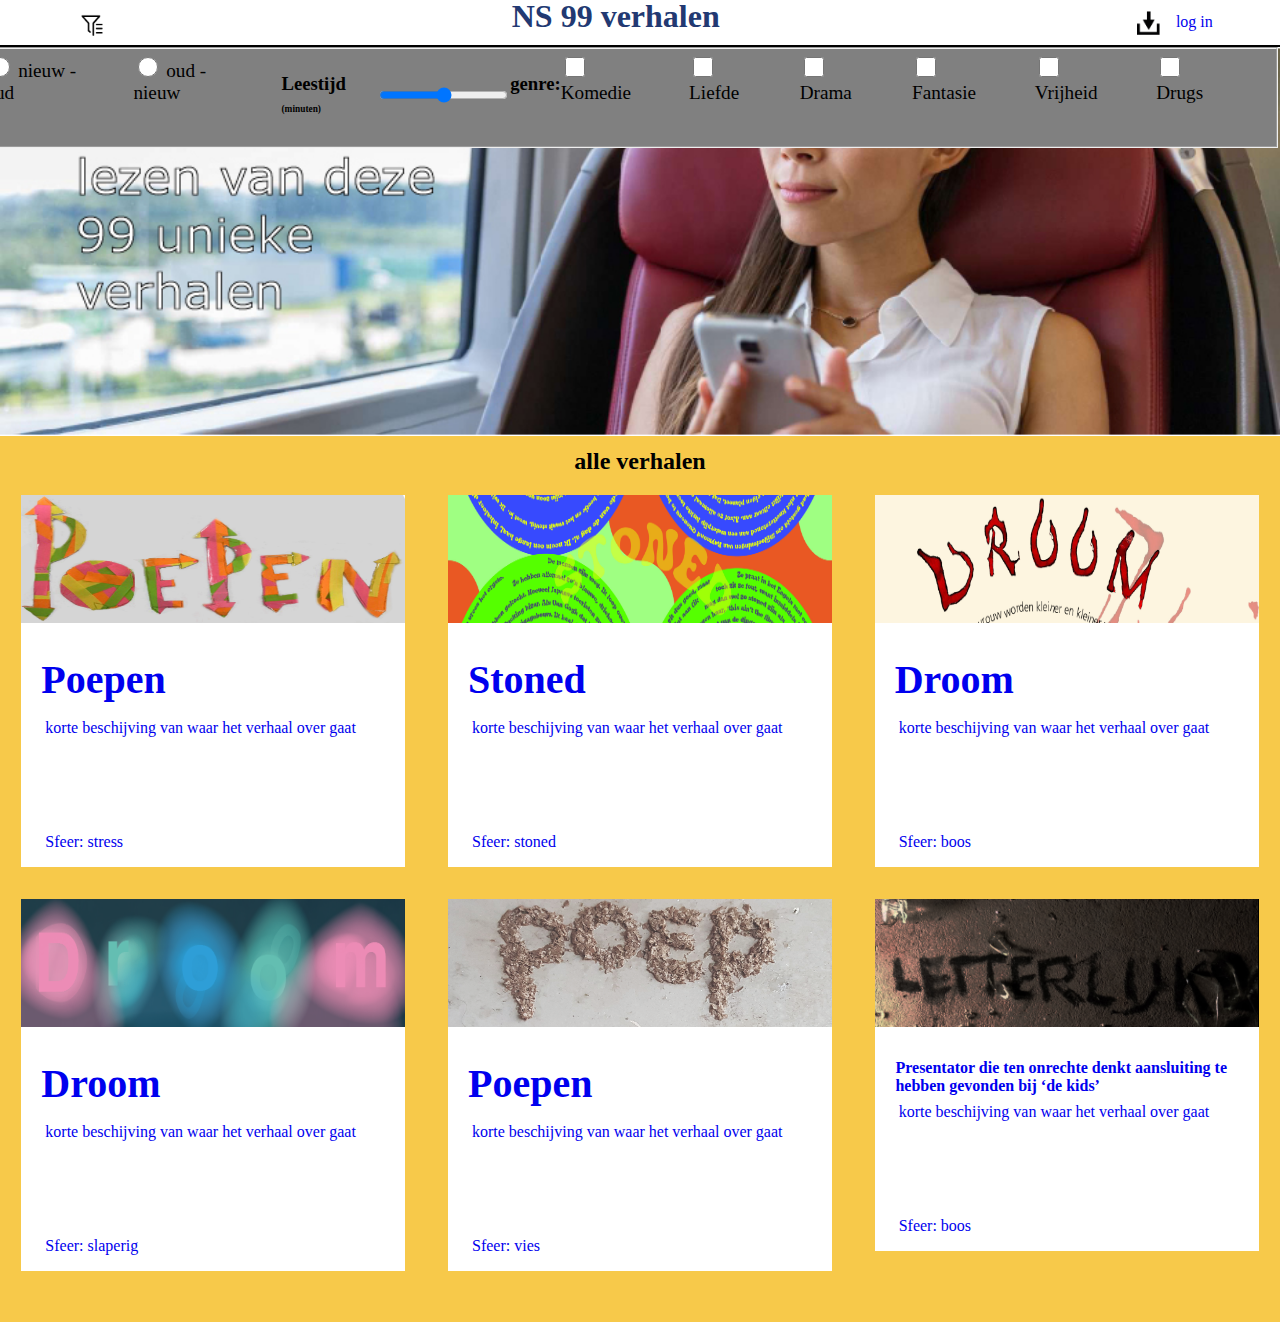
<file: index.html>
<!DOCTYPE html>
<html lang="en">

<head>
    <meta name="viewport" content="width=device-width, initial-scale=1.0">
    <meta charset="UTF-8">
    <title>99 verhalen</title>
    <link rel="stylesheet" href="style.css">
</head>

<body id="overzicht">
    <header id="header">
        <ul>
            <li><img class="filter" src="filtermenu.png" alt="filter"></li>
        </ul>
        <ul id="titel">
            <li>
                <a href="index.html">
                    <h1>NS 99 <span>verhalen</span></h1>
                </a>
            </li>
        </ul>
        <ul>
            <li><a href="downloadpagina.html"><img src="downloadknop2.png" alt="download pagina"></a></li>
            <li><a class="navtekst" href="inlog.html">log in</a></li>
        </ul>
    </header>
    <section class="filtermenu">
        <fieldset>
            <h3>sorteren </h3>
            <label>
            <input type="radio" name="sorteren"> populariteit
            </label>
            <label>
            <input type="radio" name="sorteren"> nieuw - oud
            </label>
            <label>
            <input type="radio" name="sorteren"> oud - nieuw
            </label>

            <h3>Leestijd <span>(minuten)</span></h3>
            <input type="range" min="0" max="60" value="30">

            <h3> genre: </h3>
            <label>
            <input type="checkbox"> Komedie
            </label>
            <label>
            <input type="checkbox"> Liefde
            </label>
            <label>
            <input type="checkbox"> Drama
            </label>
            <label>
            <input type="checkbox"> Fantasie
            </label>
            <label>
            <input type="checkbox"> Vrijheid
            </label>
            <label>
            <input type="checkbox"> Drugs
            </label>
        </fieldset>
    </section>
    <img src="foto3.jpg" alt="foto van vrouw in trein">

    <h2>alle verhalen</h2>
    <section id="grid">
        <a href="detailpagina.html">
            <article>

                <img id="poepen" src="2(2).jpg" alt="thumbnail">
                <h2> Poepen</h2>
                <p> korte beschijving van waar het verhaal over gaat</p>
                <p class="thumbnailtekst"> Sfeer: stress</p>
            </article>
        </a>

        <a href="detailpagina.html">
            <article>

                <img src="versie1-grouped-01(2).jpg" alt="thumbnail">
                <h2> Stoned</h2>
                <p> korte beschijving van waar het verhaal over gaat</p>
                <p class="thumbnailtekst"> Sfeer: stoned</p>
            </article>
        </a>


        <a href="detailpagina.html">
            <article>

                <img src="verhaal10(2).jpg" alt="thumbnail">

                <h2> Droom</h2>
                <p> korte beschijving van waar het verhaal over gaat</p>
                <p class="thumbnailtekst"> Sfeer: boos</p>
            </article>
        </a>

        <a href="detailpagina.html">
            <article>

                <img src="Schermafbeelding%202018-10-10%20om%2020.27.42(2).png" alt="thumbnail">
                <div class="overlay"></div>
                <h2> Droom</h2>
                <p> korte beschijving van waar het verhaal over gaat</p>
                <p class="thumbnailtekst"> Sfeer: slaperig</p>
            </article>
        </a>


        <a href="detailpagina.html">
            <article>
                <img src="shafiek.39.poep%20(1)(2).jpg" alt="thumbnail">
                <h2> Poepen</h2>
                <p> korte beschijving van waar het verhaal over gaat</p>
                <p class="thumbnailtekst"> Sfeer: vies</p>
            </article>
        </a>


        <a href="detailpagina.html">
            <article>

                <img src="37%20-%20Letterlijk(2).png" alt="thumbnail">
                <h2 id="langetitel"> Presentator die ten onrechte denkt aansluiting te hebben gevonden bij ‘de kids’</h2>
                <p> korte beschijving van waar het verhaal over gaat</p>
                <p class="thumbnailtekst"> Sfeer: boos</p>
            </article>
        </a>

    </section>

    <script src="javascript3.js"></script>
</body>


</html>
</file>
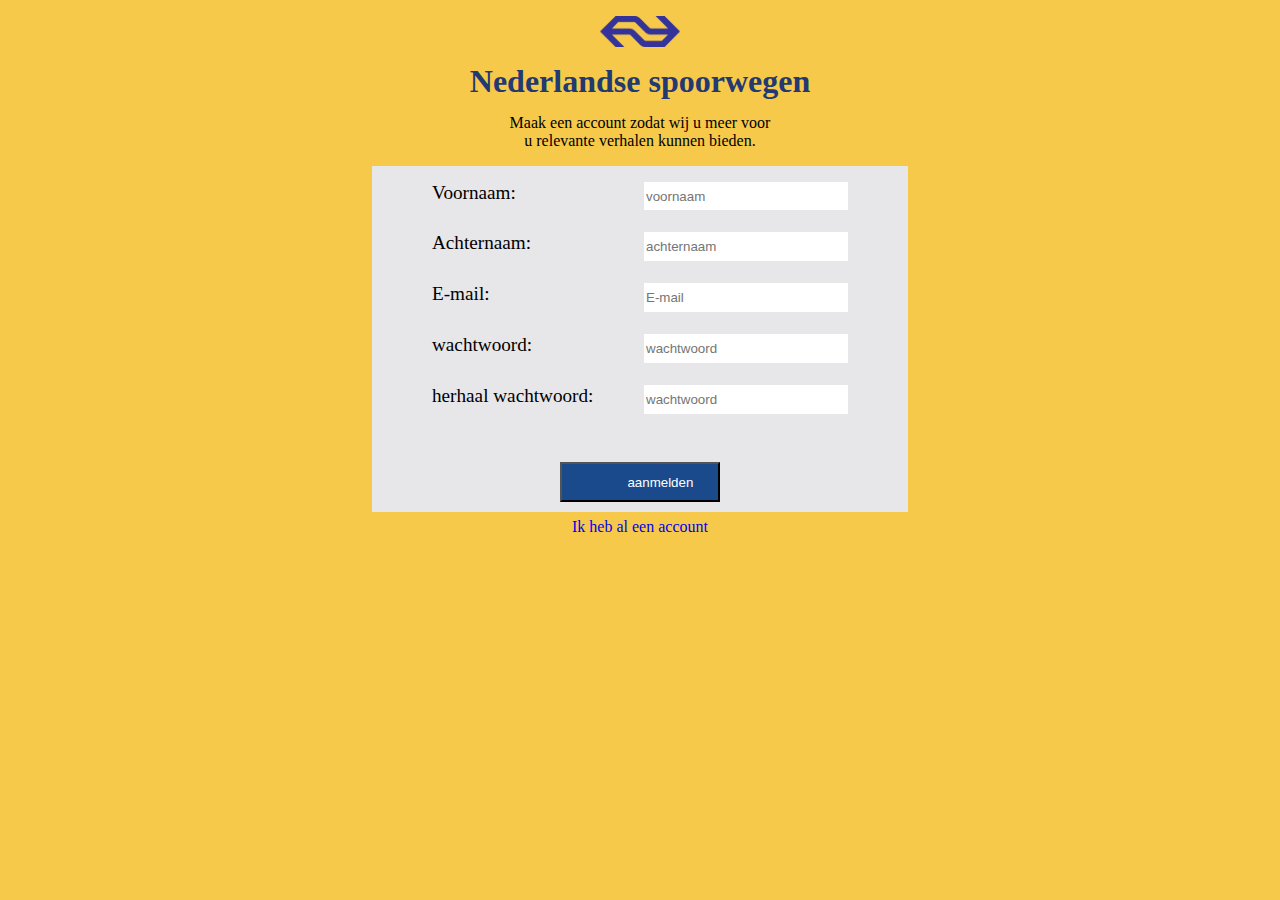
<file: aanmelden.html>
<!DOCTYPE html>
<html lang="en">

<head>
    <meta name="viewport" content="width=device-width, initial-scale=1.0">
    <meta charset="UTF-8">
    <title>aanmelden</title>
    <link rel="stylesheet" href="style.css">
</head>

<body id="overzicht">

    <header>
        <img class="logo" src="Logo_NS.svg.png" alt="logo NS">
        <h1> Nederlandse spoorwegen</h1>
    </header>

    <p id="aanmelden"> Maak een account zodat wij u meer voor u relevante verhalen kunnen bieden.</p>

    <form action="index.html">
        <fieldset>

            <label>  Voornaam:
            <input type="text" placeholder="voornaam" required>
            </label>

            <label>Achternaam:
            <input type="text" placeholder="achternaam" required>
            </label>

            <label>E-mail:
            <input type="email" placeholder= "E-mail" required>
            </label>

            <label> wachtwoord:
            <input type="password" placeholder="wachtwoord" required>
            </label>

            <label> herhaal wachtwoord:
            <input type="password" placeholder="wachtwoord" required>
            </label>

            <input class="inlogknop" type="submit" value="           aanmelden">

            <a id="register" href="inlog.html">Ik heb al een account</a>

        </fieldset>
    </form>

</body>

</html>
</file>
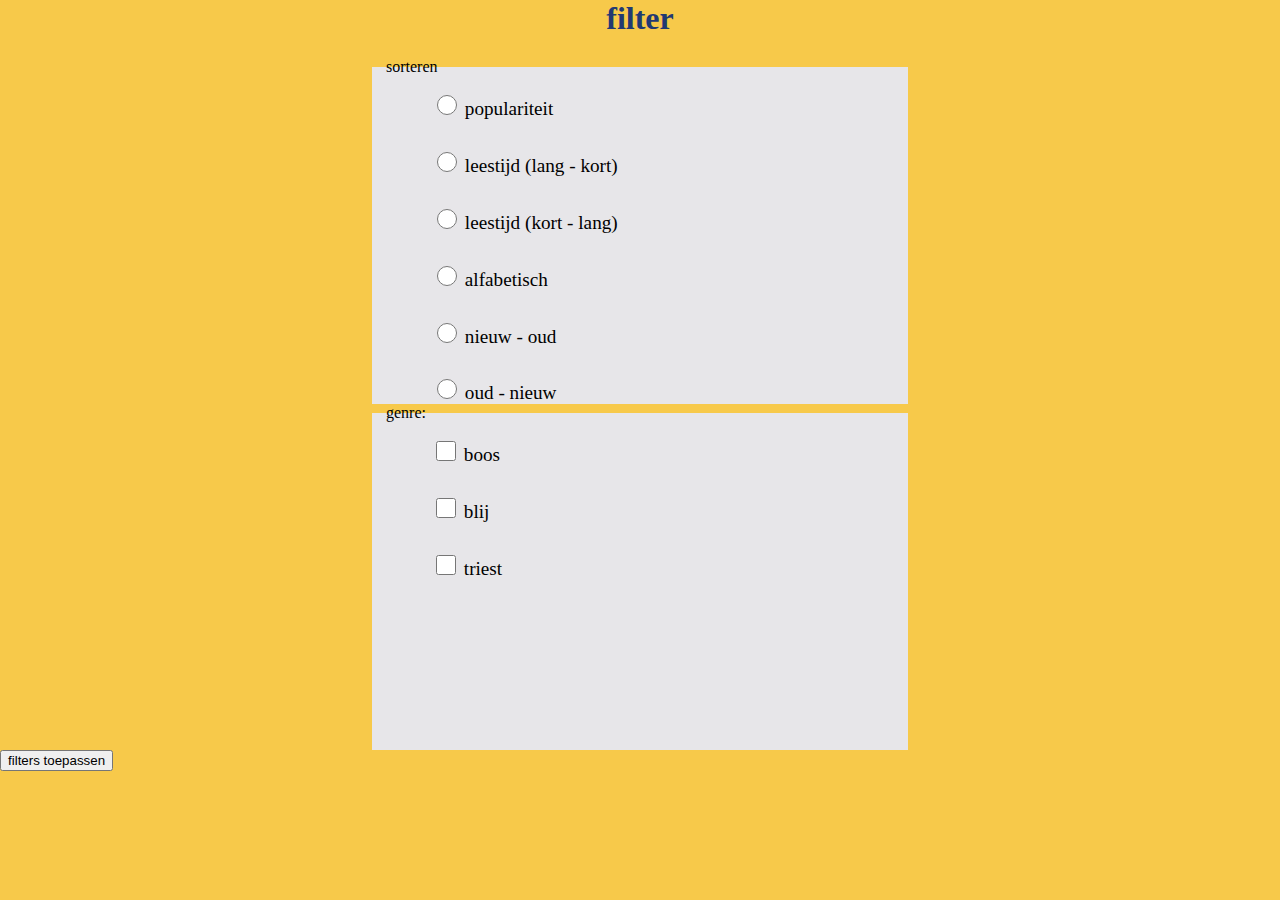
<file: filter.html>
<!DOCTYPE html>
<html lang="en">

<head>
    <meta name="viewport" content="width=device-width, initial-scale=1.0">
    <meta charset="UTF-8">
    <title>Document</title>
    <link rel="stylesheet" href="style.css">
</head>

<body id="filter">
    <header>
        <h1>filter</h1>
        <form action="index.html">
            <fieldset>
                <legend>sorteren</legend>
                <label>
            <input type="radio" name="sorteren"> populariteit
            </label>
                <label>
            <input type="radio" name="sorteren"> leestijd (lang - kort)
            </label>
                <label>
            <input type="radio" name="sorteren"> leestijd (kort - lang)
            </label>
                <label>
            <input type="radio" name="sorteren"> alfabetisch
            </label>
                <label>
            <input type="radio" name="sorteren"> nieuw - oud
            </label>
                <label>
            <input type="radio" name="sorteren"> oud - nieuw
            </label>
            </fieldset>

            <fieldset>
                <legend> genre: </legend>
                <label>
            <input type="checkbox"> boos
            </label>
                <label>
            <input type="checkbox"> blij
            </label>
                <label>
            <input type="checkbox"> triest
            </label>
            </fieldset>

            <input id="inlogknop" type="submit" value="filters toepassen">
        </form>

    </header>
</body>

</html>
</file>
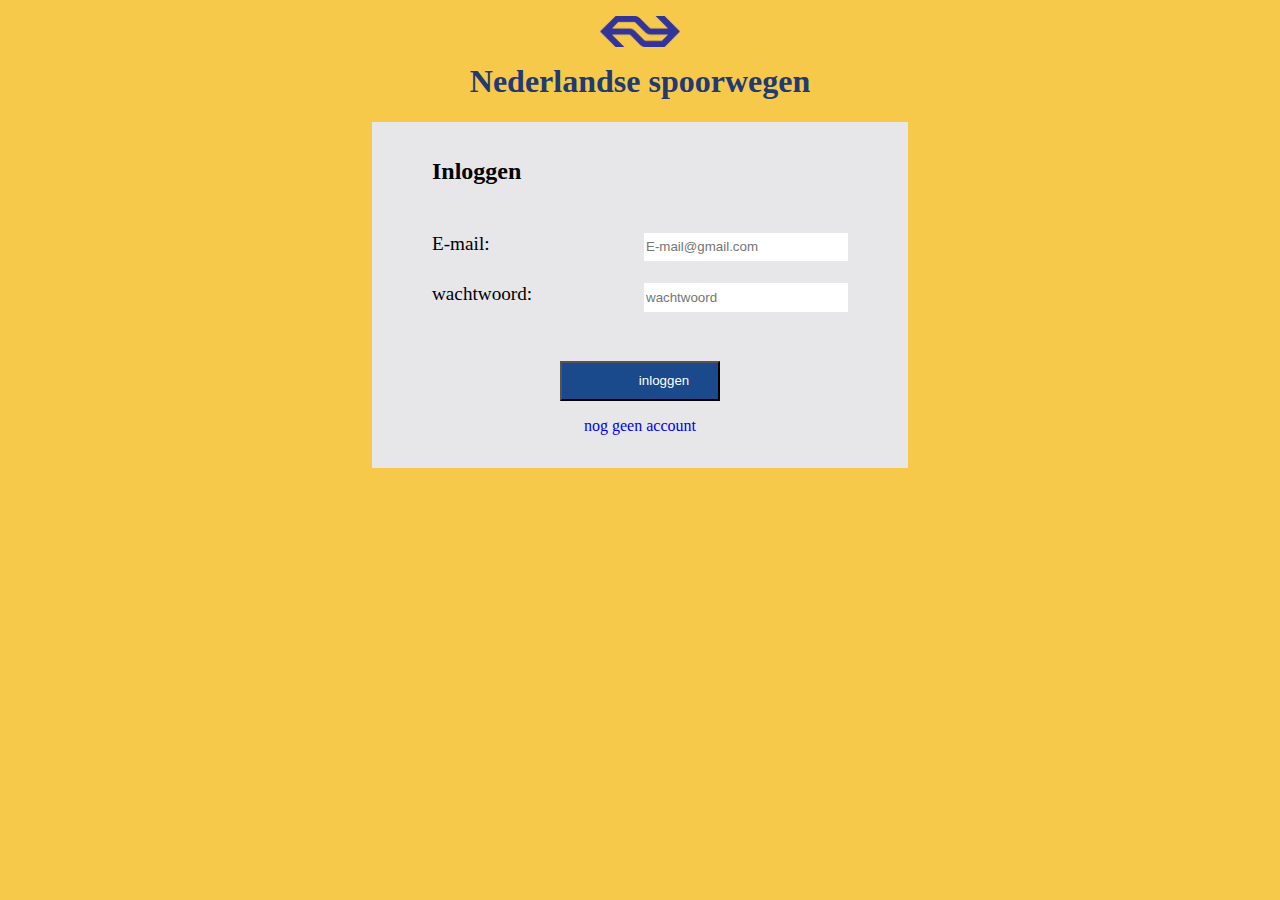
<file: inlog.html>
<!DOCTYPE html>

<html lang="en">

<head>
    <meta name="viewport" content="width=device-width, initial-scale=1.0">
    <meta charset="UTF-8">
    <title>inlog</title>
    <link rel="stylesheet" href="style.css">
</head>

<body id="overzicht">

    <header>
        <img src="Logo_NS.svg.png" alt="logo NS">
        <h1> Nederlandse spoorwegen</h1>
    </header>

    <form action="index.html">
        <fieldset>
           <h2>Inloggen</h2>
            <label id="voornaam"> E-mail:
            <input type="email" placeholder="E-mail@gmail.com" required>
            </label>

            <label> wachtwoord:
            <input type="password" placeholder="wachtwoord" required>
            </label>

            <input class="inlogknop" type="submit" value="             inloggen">

            <a id="register" href="aanmelden.html">nog geen account</a>

        </fieldset>
    </form>


</body>

</html>
</file>
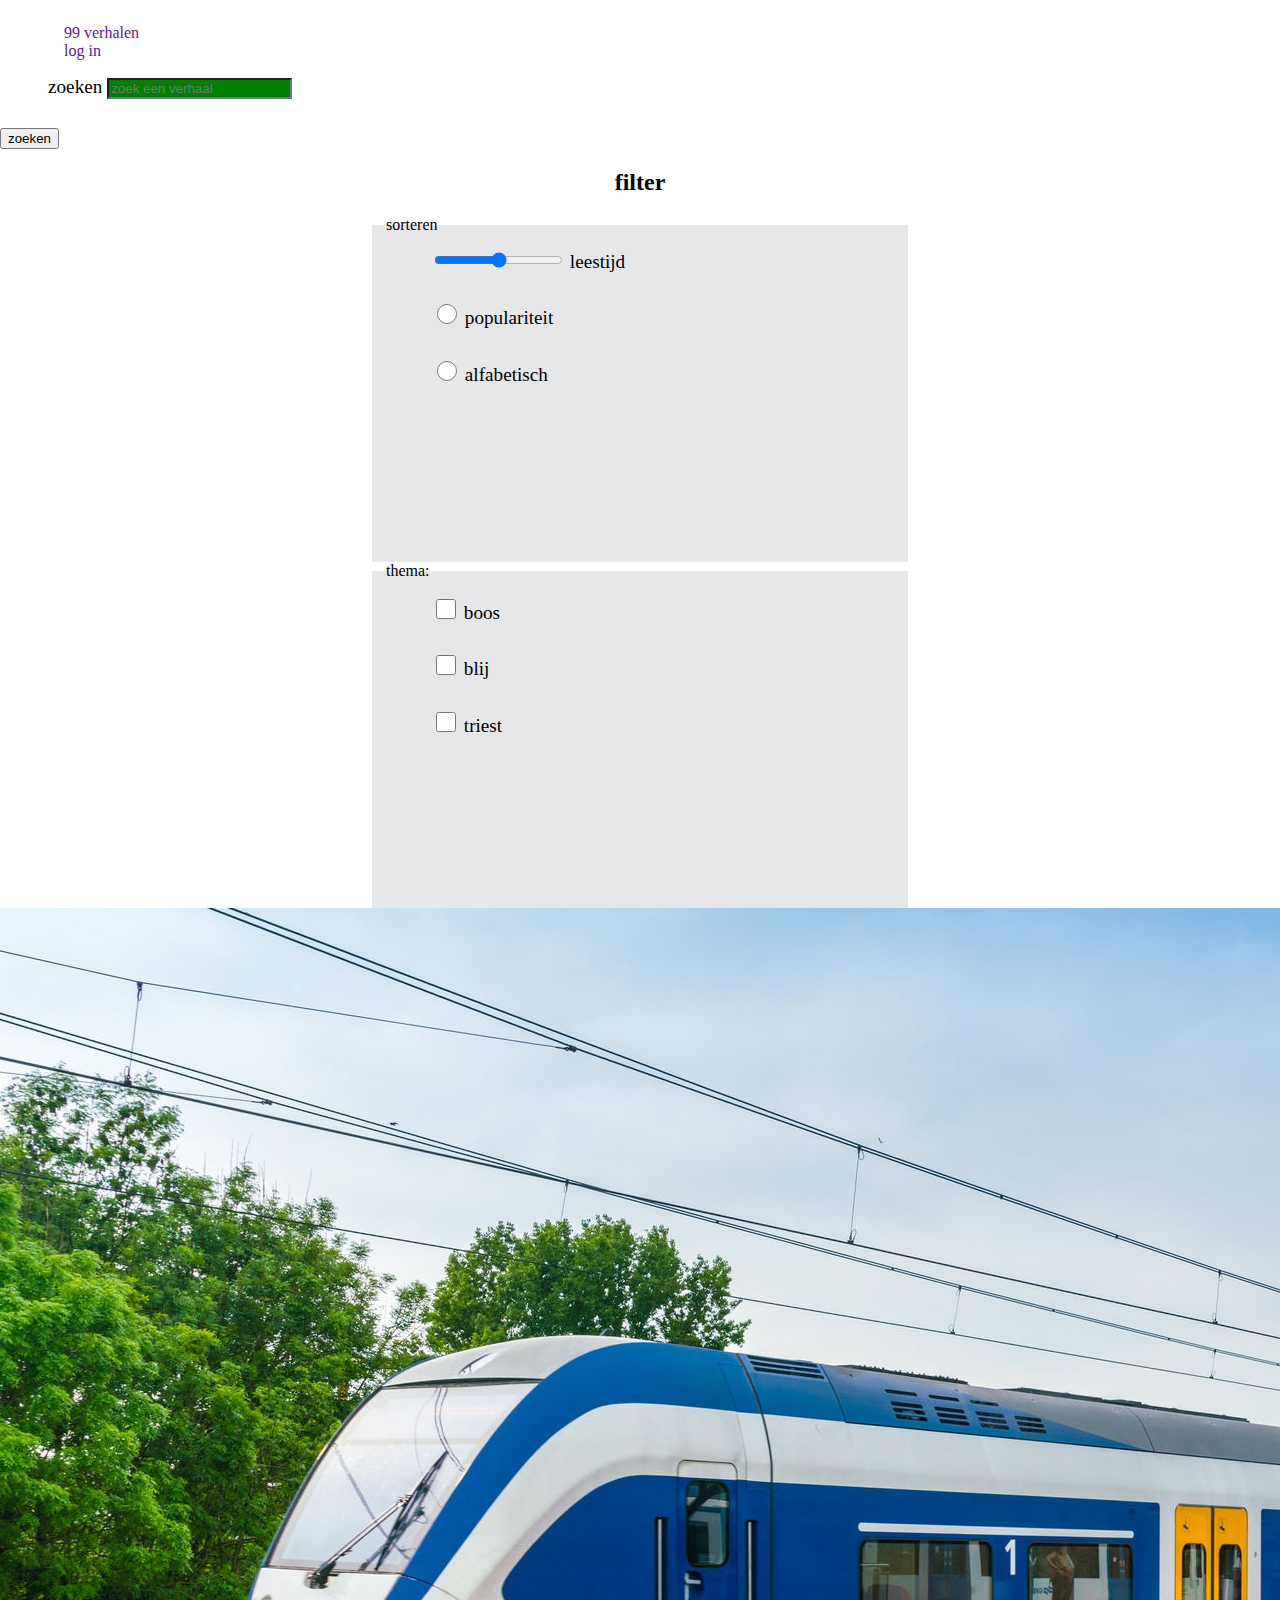
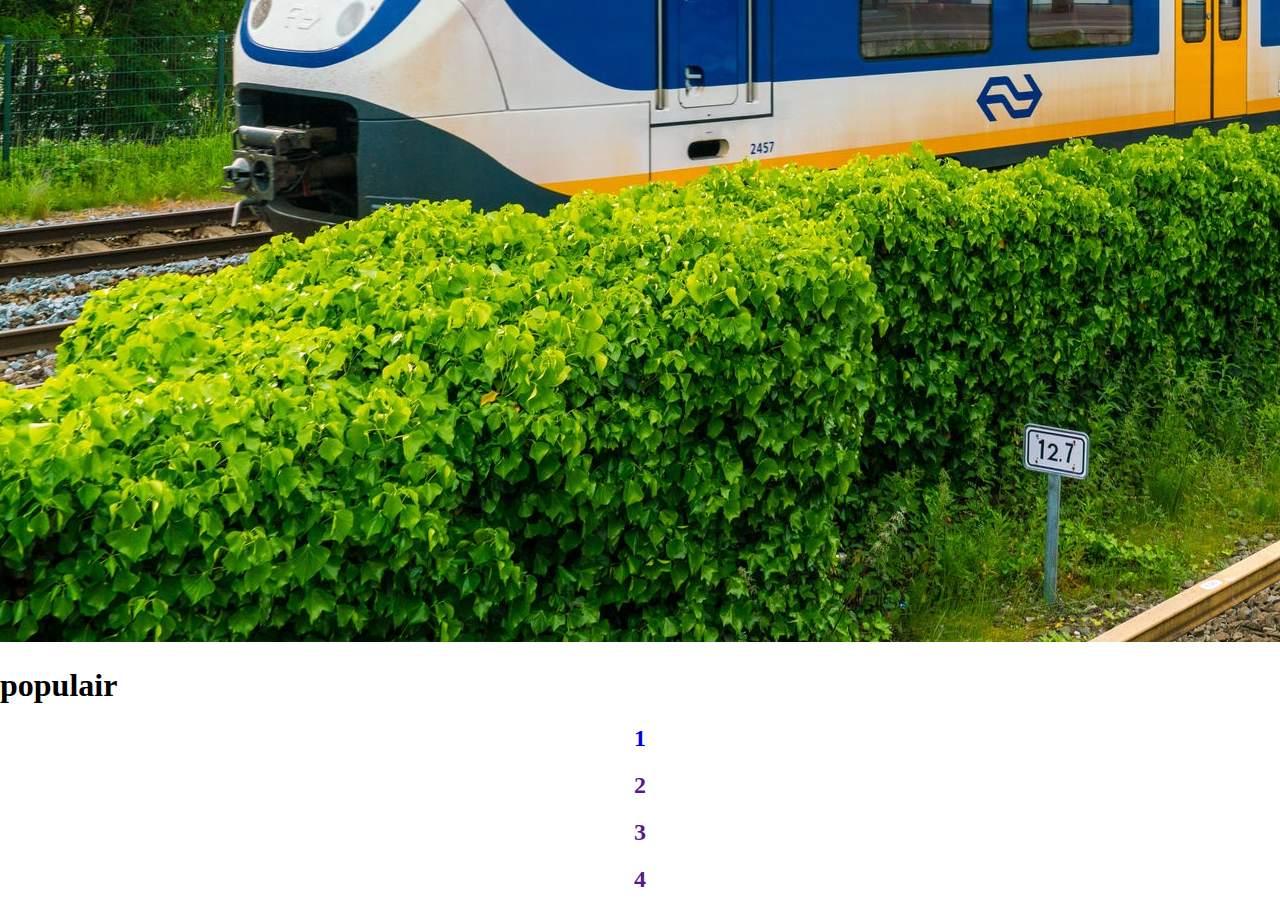
<file: overzicht.html>
<!DOCTYPE html>
<html lang="en">

<head>
    <meta name="viewport" content="width=device-width, initial-scale=1.0">
    <meta charset="UTF-8">
    <title>99 verhalen</title>
    <link rel="stylesheet" href="style.css">
</head>

<body>
    <header>
        <nav>
            <ul>
                <li ><a class="nav1" href="">99 verhalen</a></li>
                <li ><a class="nav2" href="">log in</a></li>
            </ul>
            <form action="https://www.google.com">
            <label class="zoeken">zoeken
            <input type="search" placeholder="zoek een verhaal">
            </label>
            <button>zoeken</button>
            </form>
        </nav>


    <h2>filter</h2>
    <form>
        <fieldset>
            <legend>sorteren</legend>
            <label>
            <input type="range" name="sorteren"> leestijd
            </label>
            <label>
            <input type="radio" name="sorteren"> populariteit
            </label>
            <label>
            <input type="radio" name="sorteren"> alfabetisch
            </label>
        </fieldset>

        <fieldset>
            <legend> thema: </legend>
            <label>
            <input type="checkbox"> boos
            </label>
            <label>
            <input type="checkbox"> blij
            </label>
            <label>
            <input type="checkbox"> triest
            </label>
        </fieldset>

    </form>
 </header>

    <img class="treinfoto" src="AH_NS.jpg" alt="foto van trein">

    <section class="carousel">
        <h1>populair</h1>
        <article>
            <h2><a href="detailpagina1.html">1</a> </h2>
        </article>
        <article>
            <h2><a href="">2</a> </h2>
        </article>
        <article>
            <h2><a href="">3</a> </h2>
        </article>
        <article>
            <h2><a href="">4</a> </h2>
        </article>
    </section>

</body>


</html>
</file>
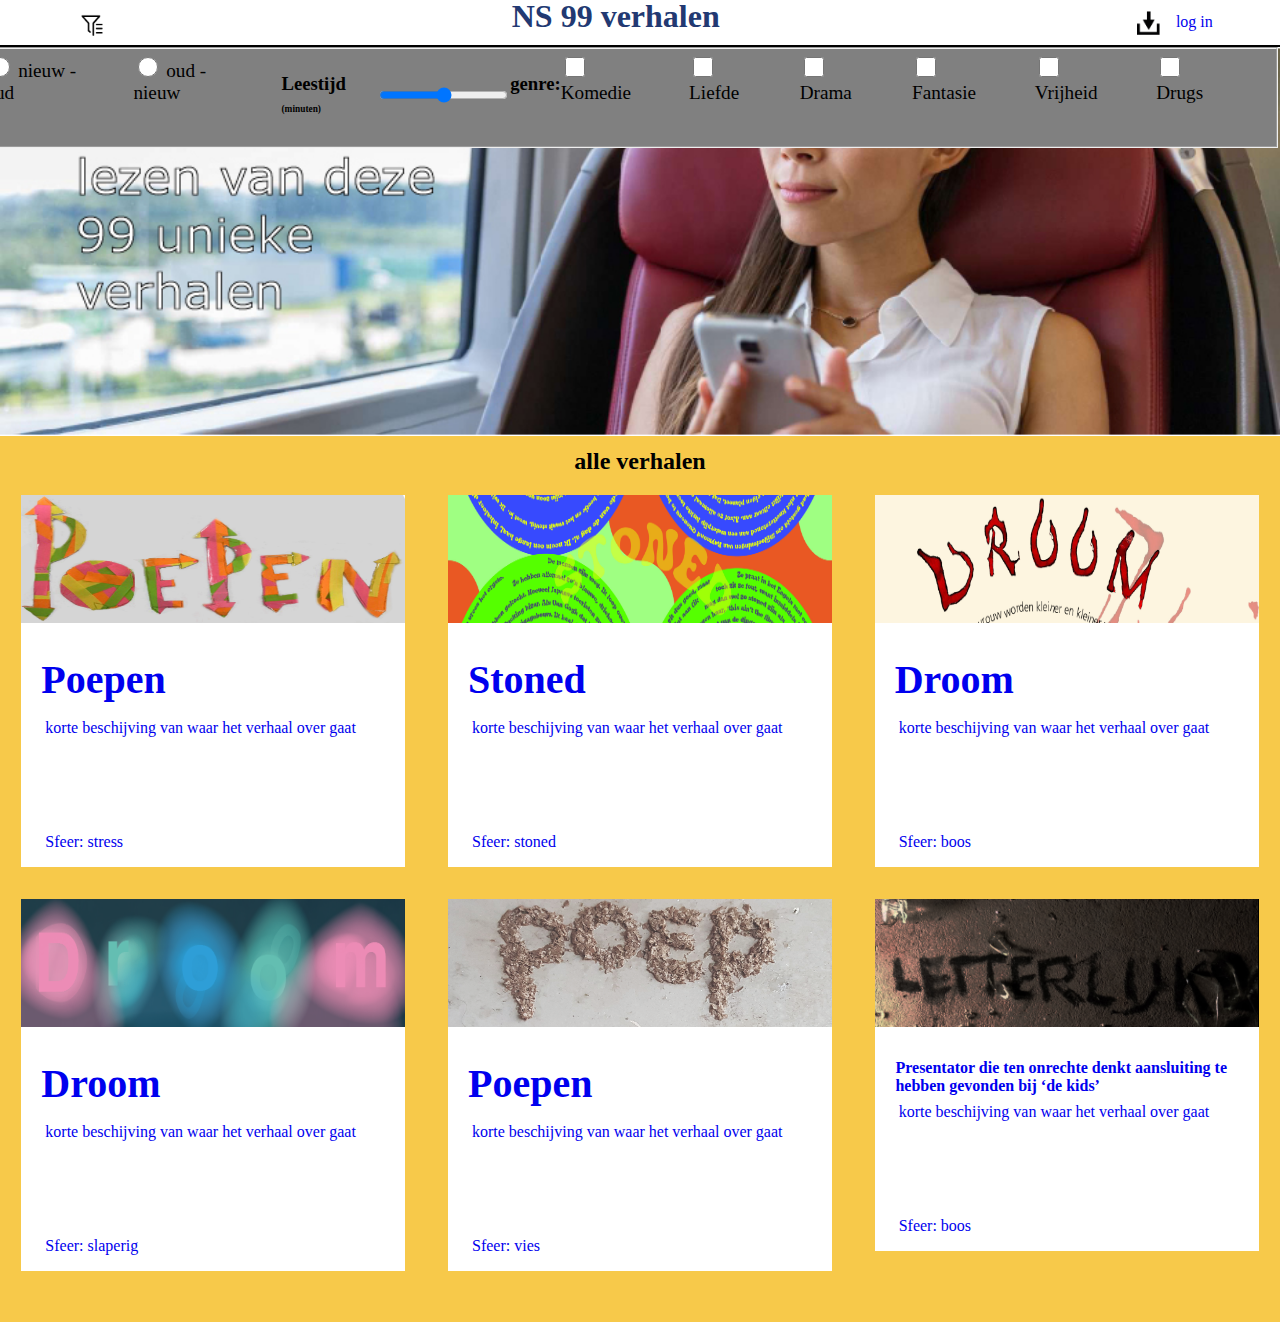
<file: overzichttijdelijk.html>
<!DOCTYPE html>
<html lang="en">

<head>
    <meta name="viewport" content="width=device-width, initial-scale=1.0">
    <meta charset="UTF-8">
    <title>99 verhalen</title>
    <link rel="stylesheet" href="style.css">
</head>

<body id="overzicht">
    <header id="header">
        <ul>
            <li><img class="filter" src="filtermenu.png" alt="filter"></li>
        </ul>
        <ul id="titel">
            <li>
                <a href="overzichttijdelijk.html">
                    <h1>NS 99 <span>verhalen</span></h1>
                </a>
            </li>
        </ul>
        <ul>
            <li><a href="downloadpagina.html"><img src="downloadknop2.png" alt="download pagina"></a></li>
            <li><a class="navtekst" href="inlog.html">log in</a></li>
        </ul>
    </header>
    <section class="filtermenu">
        <fieldset>
            <h3>sorteren </h3>
            <label>
            <input type="radio" name="sorteren"> populariteit
            </label>
            <label>
            <input type="radio" name="sorteren"> nieuw - oud
            </label>
            <label>
            <input type="radio" name="sorteren"> oud - nieuw
            </label>

            <h3>Leestijd <span>(minuten)</span></h3>
            <input type="range" min="0" max="60" value="30">

            <h3> genre: </h3>
            <label>
            <input type="checkbox"> Komedie
            </label>
            <label>
            <input type="checkbox"> Liefde
            </label>
            <label>
            <input type="checkbox"> Drama
            </label>
            <label>
            <input type="checkbox"> Fantasie
            </label>
            <label>
            <input type="checkbox"> Vrijheid
            </label>
            <label>
            <input type="checkbox"> Drugs
            </label>
        </fieldset>
    </section>
    <img src="foto3.jpg" alt="foto van vrouw in trein">

    <h2>alle verhalen</h2>
    <section id="grid">
        <a href="detailpagina.html">
            <article>

                <img id="poepen" src="2(2).jpg" alt="thumbnail">
                <h2> Poepen</h2>
                <p> korte beschijving van waar het verhaal over gaat</p>
                <p class="thumbnailtekst"> Sfeer: stress</p>
            </article>
        </a>

        <a href="detailpagina.html">
            <article>

                <img src="versie1-grouped-01(2).jpg" alt="thumbnail">
                <h2> Stoned</h2>
                <p> korte beschijving van waar het verhaal over gaat</p>
                <p class="thumbnailtekst"> Sfeer: stoned</p>
            </article>
        </a>


        <a href="detailpagina.html">
            <article>

                <img src="verhaal10(2).jpg" alt="thumbnail">

                <h2> Droom</h2>
                <p> korte beschijving van waar het verhaal over gaat</p>
                <p class="thumbnailtekst"> Sfeer: boos</p>
            </article>
        </a>

        <a href="detailpagina.html">
            <article>

                <img src="Schermafbeelding%202018-10-10%20om%2020.27.42(2).png" alt="thumbnail">
                <div class="overlay"></div>
                <h2> Droom</h2>
                <p> korte beschijving van waar het verhaal over gaat</p>
                <p class="thumbnailtekst"> Sfeer: slaperig</p>
            </article>
        </a>


        <a href="detailpagina.html">
            <article>
                <img src="shafiek.39.poep%20(1)(2).jpg" alt="thumbnail">
                <h2> Poepen</h2>
                <p> korte beschijving van waar het verhaal over gaat</p>
                <p class="thumbnailtekst"> Sfeer: vies</p>
            </article>
        </a>


        <a href="detailpagina.html">
            <article>

                <img src="37%20-%20Letterlijk(2).png" alt="thumbnail">
                <h2 id="langetitel"> Presentator die ten onrechte denkt aansluiting te hebben gevonden bij ‘de kids’</h2>
                <p> korte beschijving van waar het verhaal over gaat</p>
                <p class="thumbnailtekst"> Sfeer: boos</p>
            </article>
        </a>

    </section>

    <script src="javascript3.js"></script>
</body>


</html>
</file>
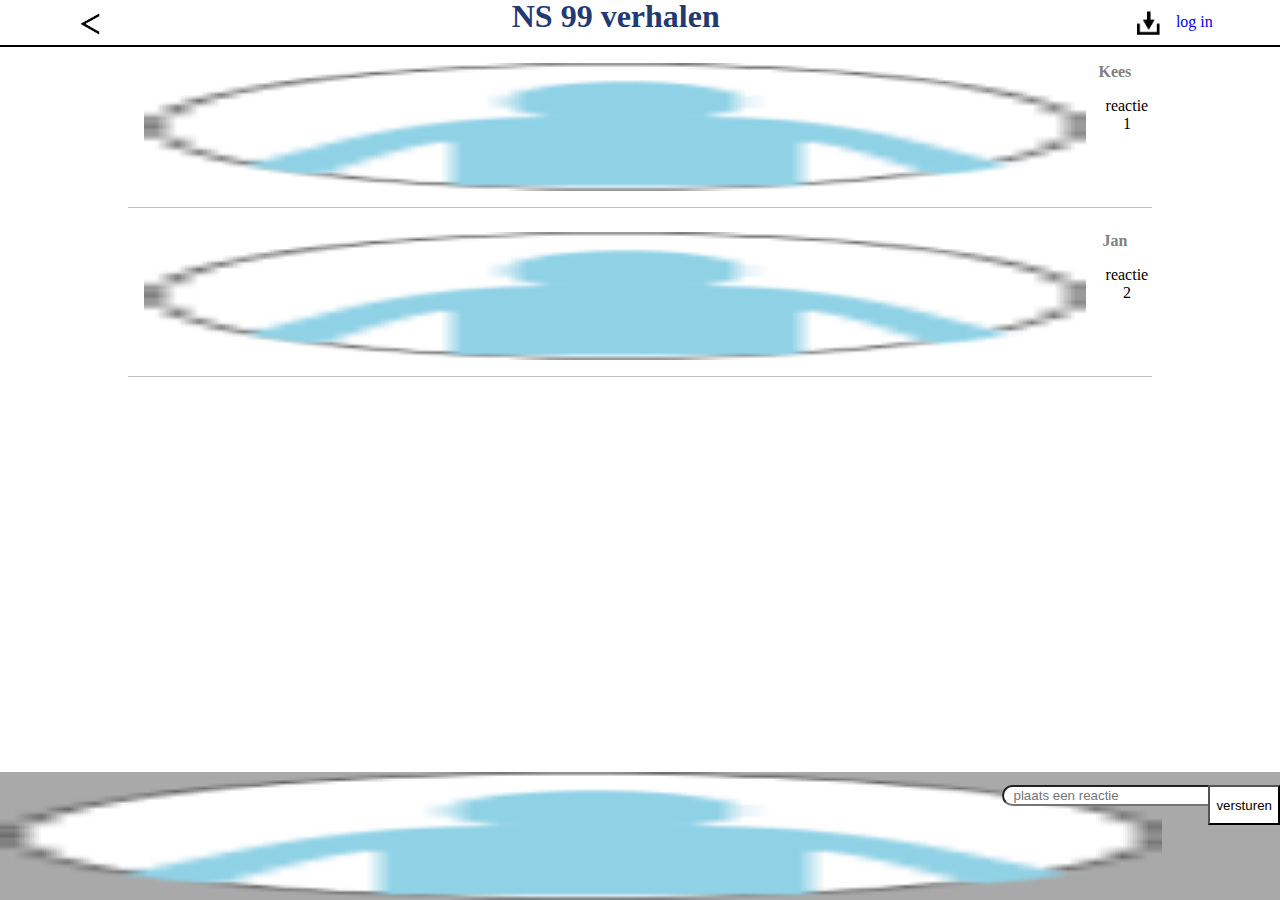
<file: reactiepagina.html>
<!DOCTYPE html>
<html lang="en">

<head>
    <meta name="viewport" content="width=device-width, initial-scale=1.0">
    <meta charset="UTF-8">
    <title>Document</title>
    <link rel="stylesheet" href="style.css">
</head>

<body id="reactiepagina">
    <header id="header">
        <ul>
            <li><a href="index.html"><img src="pijlterug_1.png" alt="terug naar vorige pagina"></a></li>
        </ul>
        <ul id="titel">
            <li><a href="overzichttijdelijk.html"><h1>NS 99 <span>verhalen</span></h1></a></li>
        </ul>
        <ul>
            <li><a href="downloadpagina.html"><img src="downloadknop2.png" alt="download pagina"></a></li>
            <li><a class="navtekst" href="inlog.html">log in</a></li>
        </ul>
    </header>

    <section>
        <article class="comment">
            <img src="pf.png" alt="profielfoto gebruiker">
            <p>
                <strong>Kees</strong> reactie 1
            </p>
        </article>

        <article class="comment">
            <img src="pf.png" alt="profielfoto gebruiker">
            <p>
                <strong>Jan</strong> reactie 2
            </p>
        </article>

        <article class="ding">
            <img src="pf.png" alt="profielfoto gebruiker">
            <p>
                <strong>Jan</strong> reactie 3
            </p>
        </article>
    </section>

    <article id="reageren">
        <img src="pf.png" alt="profielfoto eigen account">
        <label>
            <input id="textfield" type="text" placeholder="  plaats een reactie" required>
            </label>

        <input class="verstuur" type="submit" value="versturen">
    </article>


    <script src="javascript2.js"></script>
</body>

</html>
</file>
<file: style.css>
body {
    margin: 0;
    font-family: verdana;
}

#overzicht {
    background-color: #f7c94a;
}

h1 span {
    visibility: hidden;
    display: grid;
}

/*header*/

#header {
    display: flex;
    height: 4em;
    background-color: white;
    margin-top: -1.2em;
    border-bottom: 2px solid black;
}

ul:nth-child(3) {
    display: flex;
    justify-content: flex-end;
    width: 100%;
    list-style-type: none;
    margin-top: 1.5em;
    margin-right: 4%;
    padding: 0;
    background-color: white;
}

#titel {
    display: flex;
    justify-content: center;
    width: 100%;
    list-style-type: none;
    margin-top: 1.1em;
    margin-bottom: 0em;
    padding: 0em;
    padding-bottom: 0.35em;
    background-color: white;
}

ul:nth-child(1) {
    width: 85%;
    list-style-type: none;
    margin-top: 1.5em;
    margin-left: 5%;
    padding: 0;
    background-color: white;
}

li article {
    display: flex;
    color: #223970;
    padding: 1em 1em 0.3em;
    text-decoration: none;
}

.navtekst {
    display: flex;
    margin-top: 0.5em;
    padding-right: 1em;
}


img[alt="download pagina"] {
    display: flex;
    margin-top: 0.4em;
    padding-right: 1em;
    max-height: 1.5em;
}

img[alt="filter"] {
    width: 1.5em;
    height: 1.5em;
    margin-top: 0.6em;
    margin-left: 1em;
}

img[alt="terug naar vorige pagina"] {
    height: 1.4em;
    margin-top: 0.6em;
    margin-left: 1em;
}

/*header*/

/* overzichtspagina*/

img[alt="foto van vrouw in trein"] {
    display: flex;
    margin-left: auto;
    margin-right: auto;
    margin-top: 0em;
    margin-bottom: -0.5em;
    width: 100%;
}

section a h2 {
    text-align: left;
    margin-left: 0.5em;
    font-size: 2.5em;
    margin-bottom: 0em;
}

section a p {
    text-align: left;
    margin-left: 1.5em;
    width: 90%
}

h2 {
    text-align: center;
}

article img {
    display: flex;
    margin-left: auto;
    margin-right: auto;
    width: 100%;
    height: 8em;
    margin-top: 1em;
    margin-bottom: 1em;
}

#grid {
    margin-right: 10%;
    margin-left: 10%;

}

/* filter*/

section fieldset {
    position: absolute;
    display: flex;
    background-color: gray;
    margin-left: -15em;
}

h3 span {
    font-size: 0.5em;
}

input:optional {
    cursor: pointer;
}

label {
    display: block;
    margin-right: auto;
    margin-left: auto;
    padding-right: 2em;
    padding-bottom: 1em;
    font-size: 1.2em;
    cursor: pointer;
}

input[type="checkbox"] {
    width: 1.5em;
    height: 1.5em;
}

input[type="radio"] {
    width: 1.5em;
    height: 1.5em;
}


.filteranimatie {
    animation: filtermenu 60s;
}


@keyframes filtermenu {
    0% {}

    1% {
        margin-left: 15em;
    }

    100% {
        margin-left: 15em;
    }
}


/* filter*/

.thumbnailtekst {
    max-width: 15em;
    padding-bottom: 1em;
    margin-top: 6em
}

a article {
    margin-top: -1em;
    margin-bottom: 2em;
    background-color: white;
    max-width: 24em;
    max-height: 24em;
    margin-left: auto;
    margin-right: auto;

}

#langetitel {
    text-align: left;
    margin-left: 1.3em;
    margin-top: 2em;
    font-size: 1em;
    margin-bottom: -0.5em;
}

/* overzichtspagina*/

/*login/aanmelden*/

form h2 {
    text-align: left;
    margin-bottom: 2em;
    margin-left: 2em;
}

form input:required {
    width: 15em;
    height: 2em;
    float: right;
    border: none;
}

.inlogknop {
    display: flex;
    color: white;
    background-color: #1a4a8b;
    width: 12em;
    height: 3em;
    margin-top: 2em;
    margin-left: auto;
    margin-right: auto;
    text-align: center;
}

input[value="aanmelden"] {
    margin-top: 1em;

}


img[alt="logo NS"] {
    width: 5em;
    display: block;
    margin-left: auto;
    margin-right: auto;
    padding-top: 1em;
    padding-bottom: 1em;
}

header h1 {
    margin-top: 0em;
    text-align: center;
    color: #223972;
}


form label {
    display: block;
    margin-right: auto;
    margin-left: auto;
    padding-left: 2.5em;
    padding-right: 2.5em;
    padding-bottom: 1.5em
}



.input {
    display: block;
}

form fieldset {
    padding-top: 1em;
    background-color: #e7e6e9;
    border: 0;
    width: 40%;
    height: 20em;
    margin: auto;
}

#register {
    margin-top: 1em;
    text-align: center;
    display: block;
}

#aanmelden {
    margin-top: -0.5em;
    margin-left: auto;
    margin-right: auto;
    max-width: 17em;
    text-align: center;
}

input:not([type="submit"]):valid {
    background-color: green;
    color: white;
}

input:focus {
    background-color: #cecece;
    color: black;
}



/*login/aanmelden*/

a {
    text-decoration: none;
}

a:hover {
    color: #2b7bcc;
}

#poepen:hover {
    animation: shake 0.5s;
    animation-iteration-count: infinite;
}

section article {
    position: relative;
}

section article:hover .overlay {
    opacity: 1;
}

.overlay {
    position: absolute;
    top: 0;
    bottom: 0;
    left: 0;
    right: 0;
    height: 8em;
    width: 24em;
    opacity: 0;
    transition: 1.5s ease;
    background-color: black;
}

@keyframes shake {
    0% {
        transform: translate(1px, 1px) rotate(0deg);
    }
    10% {
        transform: translate(-1px, -2px) rotate(-1deg);
    }
    20% {
        transform: translate(-3px, 0px) rotate(1deg);
    }
    30% {
        transform: translate(3px, 2px) rotate(0deg);
    }
    40% {
        transform: translate(1px, -1px) rotate(1deg);
    }
    50% {
        transform: translate(-1px, 2px) rotate(-1deg);
    }
    60% {
        transform: translate(-3px, 1px) rotate(0deg);
    }
    70% {
        transform: translate(3px, 1px) rotate(-1deg);
    }
    80% {
        transform: translate(-1px, -1px) rotate(1deg);
    }
    90% {
        transform: translate(1px, 2px) rotate(0deg);
    }
    100% {
        transform: translate(1px, -2px) rotate(-1deg);
    }
}


/*detailpagina*/

#detailpagina {
    background-size: contain;
}

#detailpagina p {
    font-size: 12px;
    width: 90%;
    margin-right: auto;
    margin-left: auto;
    animation: shake .5s;
    animation-delay: 5s;

}


ul:nth-child(2) {
    display: flex;
    justify-content: space-between;
    list-style-type: none;
    padding-left: 1em;
    height: 2.5em;
    margin-top: 0em;
    background-color: blue;
}

img[alt="titel poepen"] {

    display: flex;
    margin-left: auto;
    margin-right: auto;
    margin-top: -1em;
    max-width: 70%;
}

img[alt="link naar de comment section"] {
    display: flex;
    margin-top: 0.3em;
}

img[alt="start de download van verhaal"] {
    display: flex;
    margin-top: 0.2em;
    margin-bottom: 0.2em;
}



/* micro interactie dowloaden*/

ul div.silverbalk {
    position: absolute;
    display: flex;
    justify-content: center;
    background-color: silver;
    width: 0px;
    border-radius: 30px;
}

ul div.open {
    width: 80%;
    display: flex;
    justify-content: center;
    animation: graybar 5s;
    transition: 1s;
}

@keyframes graybar {
    0% {
        height: 1.6em;
        width: 0;
        margin-top: 0.5em;
        margin-left: 2em;
    }
    10% {
        width: 80%;
    }
    60% {
        height: 1.6em;
        width: 80%;
        margin-left: 2em;
    }
    80% {
        height: 0vw;
        width: 0vw;
        margin-left: 50%;
        margin-right: 50%;
    }
    100% {
        height: 0;
        width: 0;
        margin-top: 0.5em;
        margin-left: 13.5em;
    }
}

ul div.laadbalk {
    position: absolute;
    display: flex;
    justify-content: center;
    background-color: yellow;
    border-radius: 30px;

}

ul div.openDelay {
    display: flex;
    justify-content: center;
    animation: laden 5s;
    transition-delay: 1s;
}

@keyframes laden {
    0% {
        height: 1.6em;
        width: 0;
        margin-top: 0.5em;
        margin-left: 2em;
    }
    10% {
        width: 0;
    }
    60% {
        height: 1.6em;
        width: 80%;
        margin-top: 0.5em;
        margin-left: 2em;
    }
    80% {
        height: 1em;
        width: 1em;
        margin-top: 0.5em;
        margin-left: 50%;
        margin-right: 50%;
    }

    100% {
        height: 1em;
        width: 1em;
        margin-top: -3em;
        margin-left: 75%;
    }

}

/* micro interactie dowloaden*/

/*detailpagina*/

/*reactie pagina*/

#reactiepagina {
    background-color: white
}



img[alt="terug naar vorige pagina"] {
    margin-top: 0.5em;
    max-height: 1.5em
}



img[alt="profielfoto gebruiker"] {
    margin: 1em;
}

strong {
    display: grid;
    font-size: 1em;
    color: gray;
    margin-left: -1.5em;
    padding-bottom: 1em;
}

article p {
    text-align: center;
}

#reageren {
    display: flex;
    justify-content: space-between;
    position: fixed;
    margin-left: 0;
    bottom: 0;
    width: 100%;
    background-color: darkgrey;
    border-radius: 0em;
}

img[alt="profielfoto eigen account"] {
    margin: 0;
}

img ~ label input {
    margin-left: auto;
    margin-right: auto;
    width: 100%;
    margin-top: 1em;
    border-radius: 2em;
}

input[value="versturen"] {
    height: 3em;
    margin-top: 1em;
    background-color: white;
    right: 0;

}






/*reactie pagina*/

.comment {
    display: flex;
    width: 100%;
    margin-left: 0;
    margin-bottom: 0.5em;
    border-bottom: 1px solid silver;
    border-radius: 0em;
}

.comments {
    animation: comments 60s;
}



@keyframes comments {
    0% {}
    10% {
        margin-top: 5em
    }
    100% {
        margin-top: 5em
    }

}

.test {
    display: flex;
    animation: reageren 60s;

}

.ding {
    display: flex;
    margin-left: auto;
    margin-right: auto;
    border-bottom: 1px solid silver;
    border-radius: 0em;
    visibility: hidden;
}

@keyframes reageren {

    0% {
        margin-top: 23em;
        visibility: visible;
    }
    10% {
        width: 100%;
        margin-top: -16.4em;
        margin-left: 0;
        margin-bottom: 0.5em;
        border-bottom: 1px solid silver;
        border-radius: 0em;
        visibility: visible;
    }
    100% {
        width: 100%;
        margin-top: -16.5em;
        margin-left: 0;
        margin-bottom: 0.5em;
        border-bottom: 1px solid silver;
        border-radius: 0em;
        visibility: visible;
    }
}



img[alt="thumbnail verhaal poepen"] {
    margin: 0;
    max-height: 10em;
}

#filter {
    background-color: #f7c94a;
}

img[alt="interactie 1"] {
    width: 100%;
    position: absolute;
}

img[alt="interactie 2"] {
    width: 100%;
    visibility: hidden;
}

img[alt="interactie 3"] {
    width: 100%;
    visibility: hidden;
}


/*reactiepagina*/

/*
.detailpagina p {
}

.detailpagina p:nth-of-type(1) {
    transform:  rotate(-38deg);
    margin-top: -7em;;
    margin-left: -1em;
}

.detailpagina p:nth-of-type(2) {
    transform:  rotate(-38deg);
    margin-top: -1em;;
    margin-left: -1em;
}

.detailpagina p:nth-of-type(3) {
      transform:  rotate(-38deg);
    margin-top: -1em;;
    margin-left: -1em;
}

.detailpagina p:nth-of-type(4) {
 transform:  rotate(-38deg);
    margin-top: -1em;;
    margin-left: -1em;
}

.detailpagina p:nth-of-type(5) {
 transform:  rotate(-38deg);
    margin-top: -1em;;
    margin-left: -1em;
}

.detailpagina p:nth-of-type(6) {
 transform:  rotate(-38deg);
    margin-top: -1em;;
    margin-left: -1em;
}

.detailpagina p:nth-of-type(7) {
 transform:  rotate(-38deg);
    margin-top: -1em;;
    margin-left: -1em;
}

.detailpagina p:nth-of-type(8) {
 transform:  rotate(-1deg);
    font-size: 1.6em;
    margin-top: -1.5em;;
    margin-left: 6.5em;
*/

@media (min-width:50em) {
    #grid {
        display: grid;
        grid-template-columns: 1fr 1fr;
        justify-content: center;
        margin-left: 0%;
        margin-right: 0%;
    }

    @keyframes laden {
        0% {
            height: 1.6em;
            width: 0;
            margin-top: 0.5em;
            margin-left: 2em;
        }
        10% {
            width: 0;
        }
        60% {
            height: 1.6em;
            width: 80%;
            margin-top: 0.5em;
            margin-left: 2em;
        }
        80% {
            height: 1em;
            width: 1em;
            margin-top: 0.5em;
            margin-left: 50%;
            margin-right: 50%;
        }

        95% {
            height: 1em;
            width: 1em;
            margin-top: -3em;
            margin-left: 80%;
        }

        100% {
            height: 1em;
            width: 1em;
            margin-top: -3em;
            margin-left: 80%;
        }

    }

    #detailpagina p {
        max-width: 60%;
    }
    .comment {
        width: 80%;
        margin-left: auto;
        margin-right: auto;
    }


    .ding {
        width: 80%;
        margin-left: auto;
        margin-right: auto;
    }
    @keyframes reageren {

        0% {
            margin-top: 23em;
            margin-left: 8em;
            visibility: visible;
        }
        10% {
            width: 100%;
            margin-top: -16.4em;
            margin-left: 8em;
            ;
            margin-bottom: 0.5em;
            border-bottom: 1px solid silver;
            border-radius: 0em;
            visibility: visible;
        }
        100% {
            width: 100%;
            margin-top: -16.5em;
            margin-left: 8em;
            margin-bottom: 0.5em;
            border-bottom: 1px solid silver;
            border-radius: 0em;
            visibility: visible;
        }
    }

    img[alt="profielfoto eigen account"] {
        margin: 0;
        margin-right: -10em;
    }
    img ~ label input {
        width: 150%;
    }

    img[alt="interactie 1"] {
        width: 100%;
        visibility: hidden;
        position: absolute;
    }
    img[alt="interactie 2"] {
        width: 100%;
        visibility: visible;
    }

    img[alt="interactie 3"] {
        width: 100%;
        visibility: hidden;
        position: absolute;
    }

}

@media (min-width:63em) {
    h1 span {
        visibility: visible;
        display: inline;
    }


}

@media (min-width:74em) {
    #grid {
        display: grid;
        grid-template-columns: 1fr 1fr 1fr;
        justify-content: center;
        margin-left: 0%;
        margin-right: 0%;
    }


    @keyframes laden {
        0% {
            height: 1.6em;
            width: 0;
            margin-top: 0.5em;
            margin-left: 2em;
        }
        10% {
            width: 0;
        }
        60% {
            height: 1.6em;
            width: 80%;
            margin-top: 0.5em;
            margin-left: 2em;
        }
        80% {
            height: 1em;
            width: 1em;
            margin-top: 0.5em;
            margin-left: 50%;
            margin-right: 50%;
        }

        95% {
            height: 1em;
            width: 1em;
            margin-top: -3em;
            margin-left: 87%;
        }
        100% {
            height: 1em;
            width: 1em;
            margin-top: -3em;
            margin-left: 87%;
        }
    }

    #detailpagina p {
        font-size: 1.5em;
        max-width: 60%;
    }

    .comment {
        width: 80%;
        margin-left: auto;
        margin-right: auto;
    }


    .ding {
        width: 80%;
        margin-left: auto;
        margin-right: auto;
    }

    @keyframes reageren {

        0% {
            margin-top: 23em;
            margin-left: 8em;
            visibility: visible;
        }
        10% {
            width: 100%;
            margin-top: -16.4em;
            margin-left: 8em;
            margin-bottom: 0.5em;
            border-bottom: 1px solid silver;
            border-radius: 0em;
            visibility: visible;
        }
        100% {
            width: 100%;
            margin-top: -16.5em;
            margin-left: 8em;
            margin-bottom: 0.5em;
            border-bottom: 1px solid silver;
            border-radius: 0em;
            visibility: visible;
        }
    }
    img[alt="profielfoto eigen account"] {
        margin: 0;
        margin-right: -10em;
    }
    img ~ label input {
        width: 200%;
    }

    img[alt="interactie 1"] {
        width: 100%;
        visibility: hidden;
    }
    img[alt="interactie 2"] {
        width: 100%;
        visibility: hidden;
                position: absolute;
    }

    img[alt="interactie 3"] {
        width: 100%;
        visibility: visible;
    }

}

@media (min-width:80em) {

    @keyframes laden {
        0% {
            height: 1.6em;
            width: 0;
            margin-top: 0.5em;
            margin-left: 2em;
        }
        10% {
            width: 0;
        }
        60% {
            height: 1.6em;
            width: 80%;
            margin-top: 0.5em;
            margin-left: 2em;
        }
        80% {
            height: 1em;
            width: 1em;
            margin-top: 0.5em;
            margin-left: 50%;
            margin-right: 50%;
        }

        95% {
            height: 1em;
            width: 1em;
            margin-top: -3em;
            margin-left: 90%;
        }
        100% {
            height: 1em;
            width: 1em;
            margin-top: -3em;
            margin-left: 90%;
        }
    }
}

@media (min-width:60em) {

    @keyframes laden {
        0% {
            height: 1.6em;
            width: 0;
            margin-top: 0.5em;
            margin-left: 2em;
        }
        10% {
            width: 0;
        }
        60% {
            height: 1.6em;
            width: 80%;
            margin-top: 0.5em;
            margin-left: 2em;
        }
        80% {
            height: 1em;
            width: 1em;
            margin-top: 0.5em;
            margin-left: 50%;
            margin-right: 50%;
        }

        95% {
            height: 1em;
            width: 1em;
            margin-top: -3em;
            margin-left: 86%;
        }
        100% {
            height: 1em;
            width: 1em;
            margin-top: -3em;
            margin-left: 86%;
        }
    }
}

@media (min-width:50em) {
    @keyframes laden {
        0% {
            height: 1.6em;
            width: 0;
            margin-top: 0.5em;
            margin-left: 2em;
        }
        10% {
            width: 0;
        }
        60% {
            height: 1.6em;
            width: 80%;
            margin-top: 0.5em;
            margin-left: 2em;
        }
        80% {
            height: 1em;
            width: 1em;
            margin-top: 0.5em;
            margin-left: 50%;
            margin-right: 50%;
        }

        95% {
            height: 1em;
            width: 1em;
            margin-top: -3em;
            margin-left: 84%;
        }
        100% {
            height: 1em;
            width: 1em;
            margin-top: -3em;
            margin-left: 84%;
        }
    }
}
</file>
